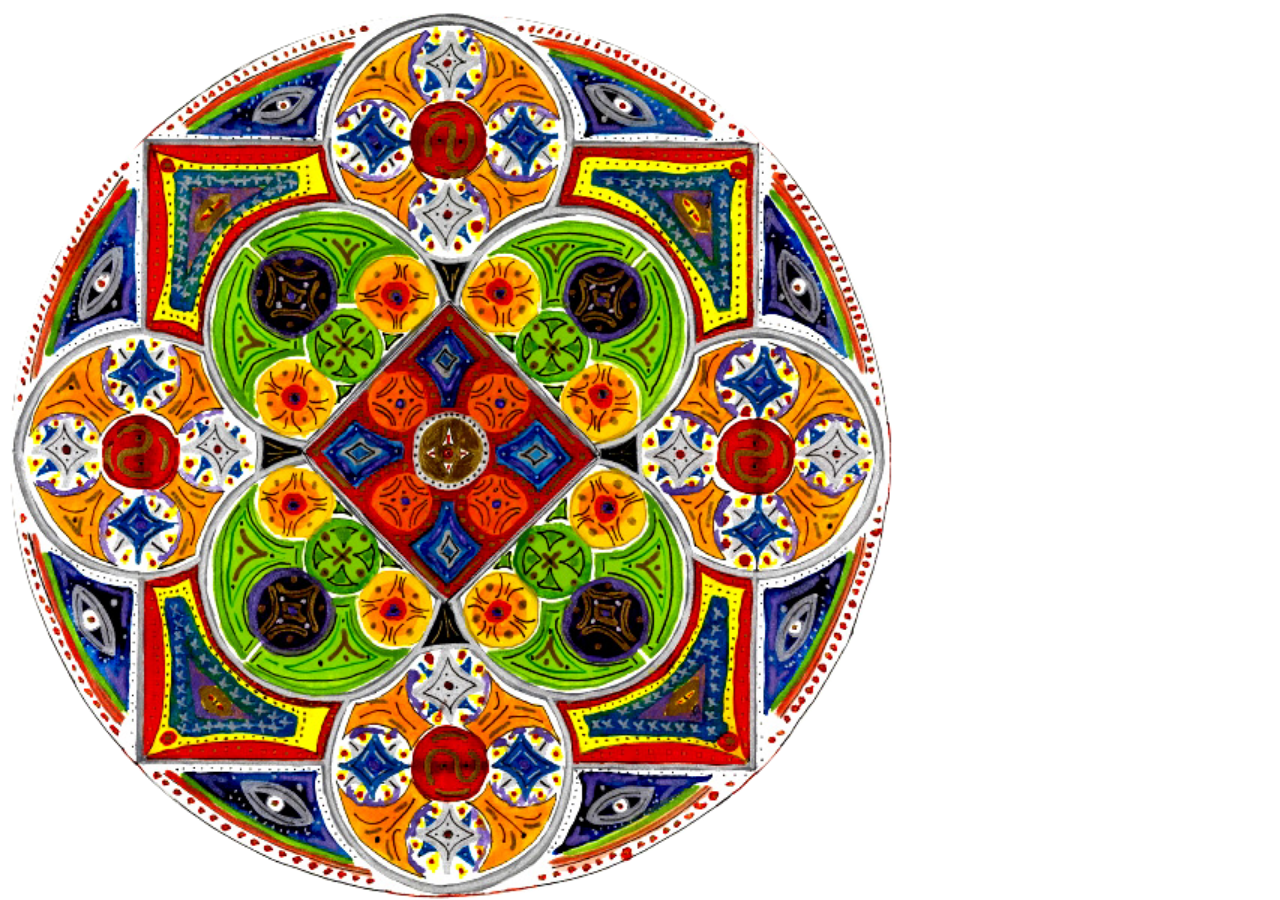
<file: espositore.html>
<!-- 	espositore.html
		Questo documento HTML crea il singolo espositore.
		Per funzionare, bisogna importare:
		- i file comuni (style.css e script.js);
		- i file dell'espositore (espositore.css ed espositore.js).
 -->
 
<html>
	<head>
		<!-- "Impostazioni" generali del documento HTML -->
		<meta charset="utf-8" />				<!-- Codifica del documento -->
		<title>Elemento: espositore</title>		<!-- Titolo della finestra -->
		
		<!-- Importa i fogli di stile (i file con estensione "css") -->
		<link rel="stylesheet" type="text/css" href="style/espositore.css">
		
		<!-- Importa gli script javascript (i file con estensione "js") -->
		<script type="text/javascript" src="script/classe.js"></script>
		<script type="text/javascript" src="script/script.js"></script>
		<script type="text/javascript" src="script/espositore.js"></script>
	</head>
	<body>
		<div class="espositore"></div>		<!-- In automatico, espositore.js aggiunge a questo <div> il DOM necessario per creare l'espositore -->
	</body>
</html>
</file>
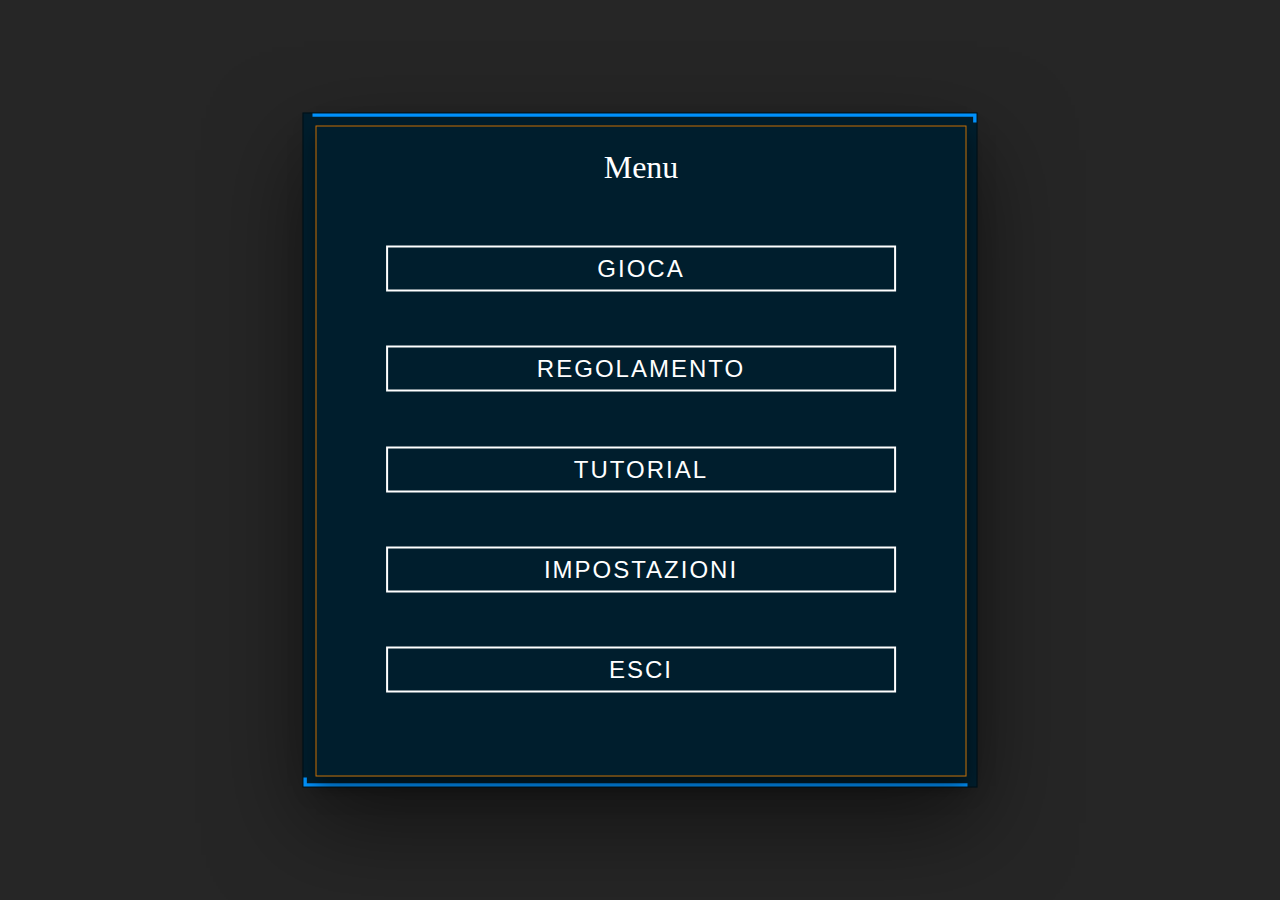
<file: menu.html>
<html>
	<head>
	<title>MENU DI PAUSA</title>
	<script type="text/javascript">
/** Questo file porta all'index.html nella cartella menu */
		function redirect() {
			location.href ="./menu/index.html"
		}
	</script>
	</head>
	
	<body onload="redirect()">
	</body>
</html>
</file>
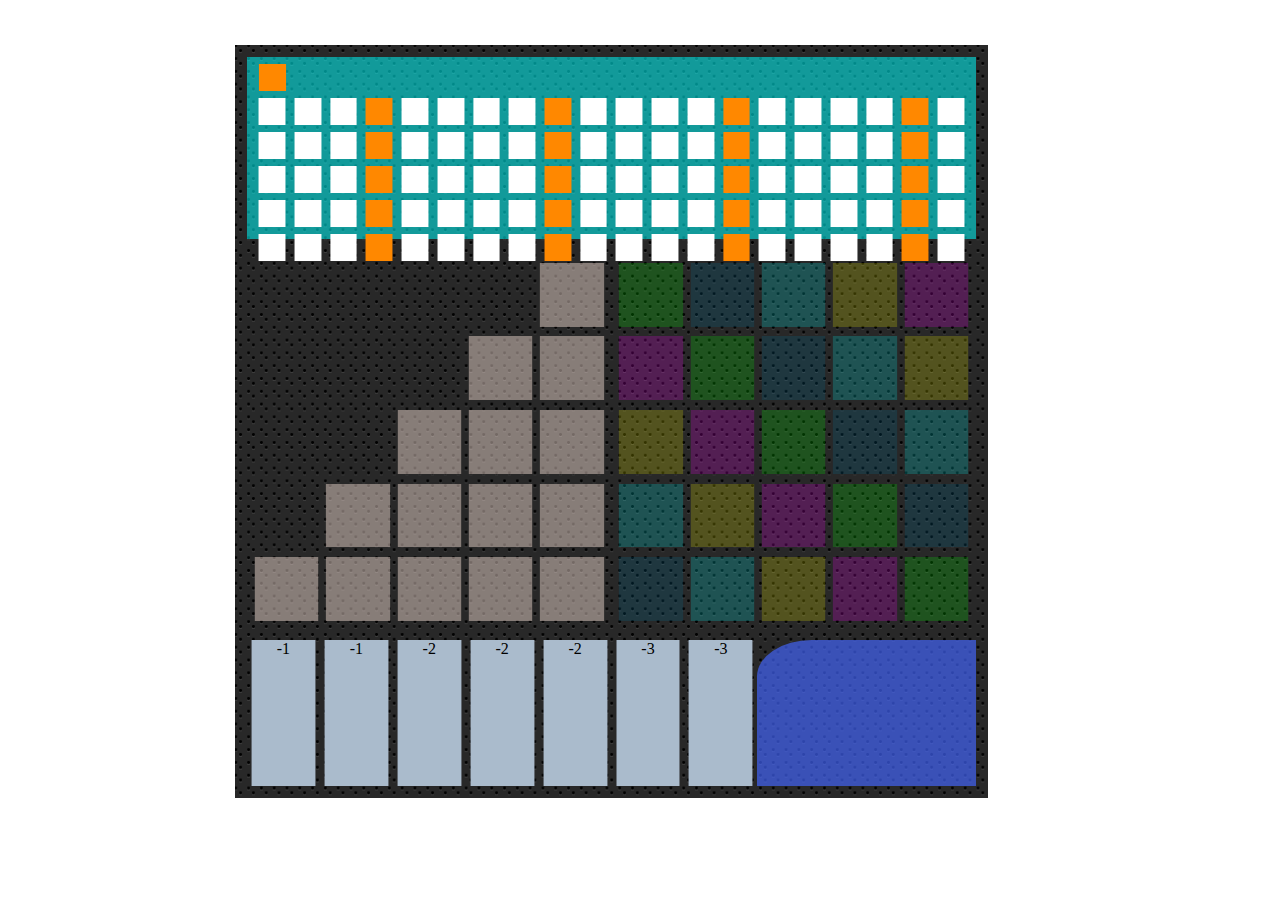
<file: piattaforma.html>
<!-- 	piattaforma.html
		Questo documento HTML crea una piattaforma.
		Per funzionare, bisogna importare:
		- i file comuni (style.css e script.js);
		- i file della piattaforma (piattaforma.css e piattaforma.js).
 -->

<html>
	<head>
		<!-- "Impostazioni" generali del documento HTML -->
		<meta charset="utf-8" />				<!-- Codifica del documento -->
		<title>Elemento: piattaforma</title>	<!-- Titolo della finestra -->
		
		<!-- Importa i fogli di stile (i file con estensione "css") -->
		<link rel="stylesheet" type="text/css" href="style/piattaforma.css" />
		
		<!-- Importa gli script javascript (i file con estensione "js") -->
		<script type="text/javascript" src="script/classe.js"></script>
		<script type="text/javascript" src="script/script.js"></script>
		<script type="text/javascript" src="script/piattaforma.js"></script>
	</head>
	
	<body>
		<div class="piattaforma"></div>		<!-- In automatico, piattaforma.js aggiunge a questo <div> il DOM necessario per creare la piattaforma -->
	</body>
</html>
</file>
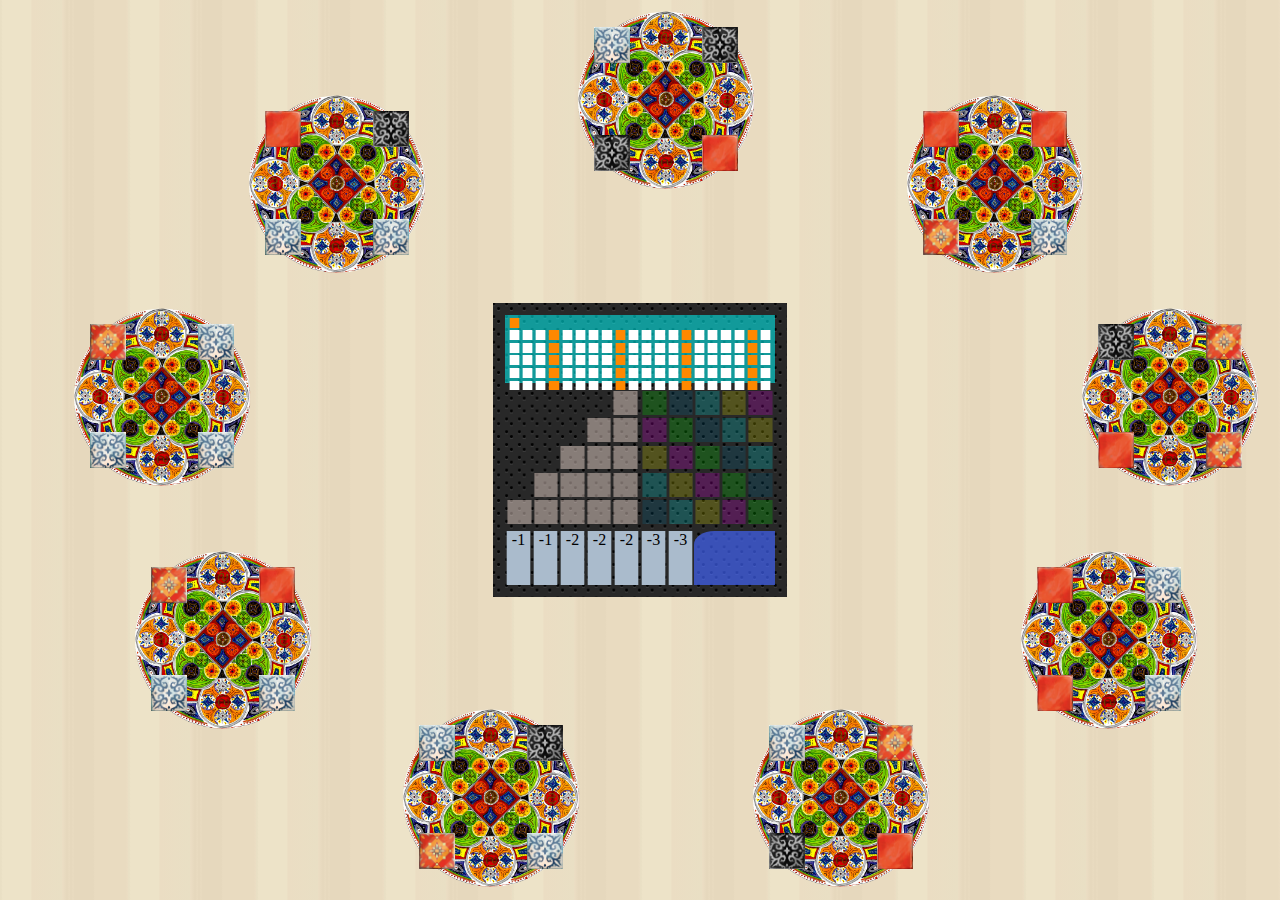
<file: tavolo.html>
<!-- 	tavolo.html
		Questo documento HTML crea il tavolo da gioco con la piattaforma da gioco più N espositori (N cambia in base al numero di giocatori).
		Per funzionare, bisogna importare:
		- i file comuni (style.css e script.js);
		- i componenti del tavolo (piattaforma.css, piattaforma.js, espositore.css ed espositore.js);
		- i file del tavolo (tavolo.css e tavolo.js).
 -->

<html>
	<head>
		<!-- "Impostazioni" generali del documento HTML -->
		<meta charset="utf-8" />			<!-- Codifica del documento -->
		<title>AZUL</title>					<!-- Titolo della finestra -->
		
		<!-- Importa i fogli di stile (i file con estensione "css") -->
		<link rel="stylesheet" type="text/css" href="style/espositore.css">
		<link rel="stylesheet" type="text/css" href="style/piattaforma.css">
		<link rel="stylesheet" type="text/css" href="style/tavolo.css">
		
		<!-- Importa gli script javascript (i file con estensione "js") -->
		<script type="text/javascript" src="script/classe.js"></script>
		<script type="text/javascript" src="script/script.js"></script>
		<script type="text/javascript" src="script/borsa.js"></script>
		<script type="text/javascript" src="script/espositore.js"></script>
		<script type="text/javascript" src="script/piattaforma.js"></script>
		<script type="text/javascript" src="script/tavolo.js"></script>
	</head>
	<body>
		<div class="tavolo"></div>		<!-- In automatico, tavolo.js aggiunge a questo <div> il DOM necessario per creare il tavolo da gioco -->
	</body>
</html>
</file>
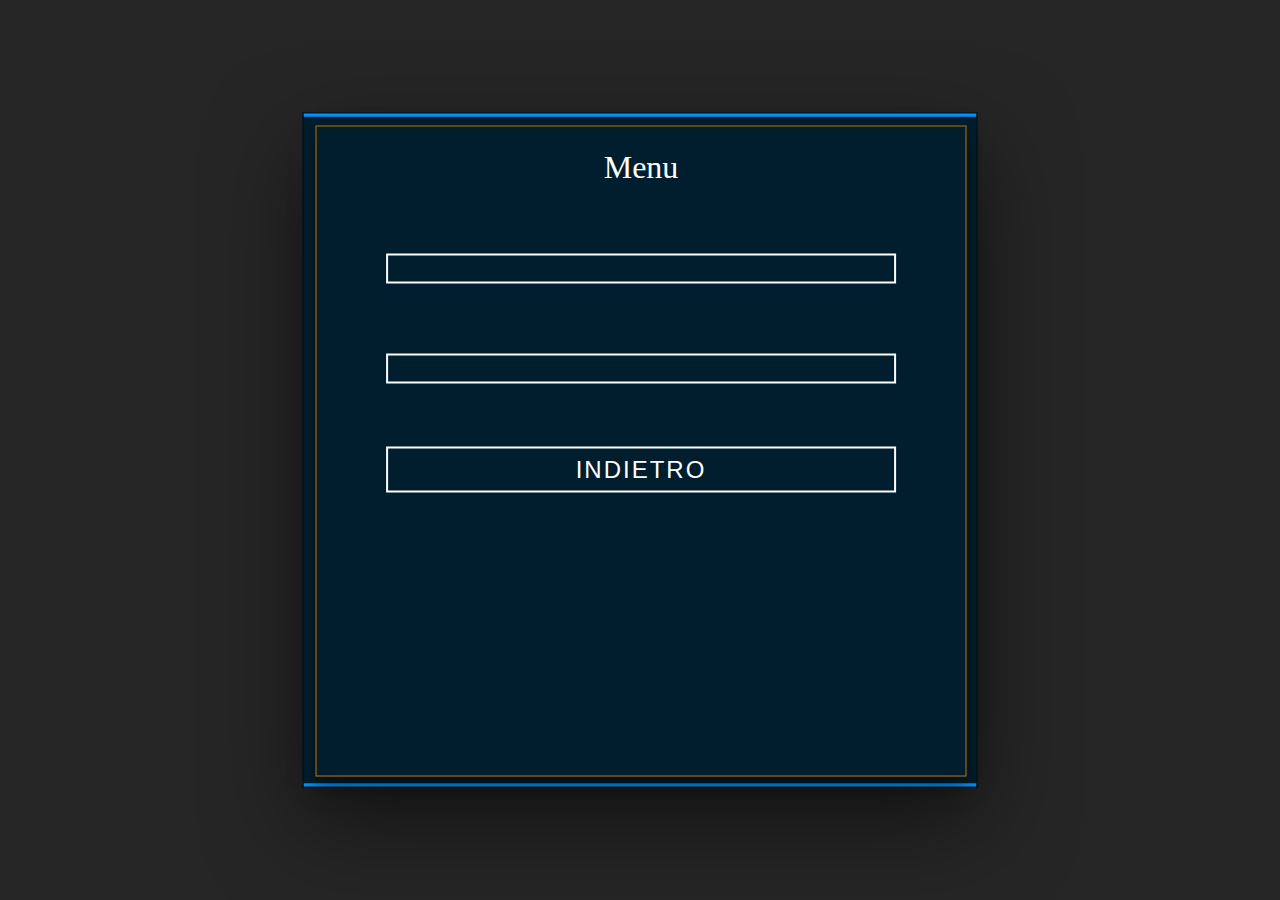
<file: menu/Impostazioni/Impostazioni.html>
<html>
	<head>
		<title>Impostazioni</title>
		<link rel="stylesheet" type="text/css" href="style.css">
		<link rel="stylesheet" type="text/css" href="bottone.css">
	</head>
	<body>
			<div class="menu-container">
				<svg viewBox="0 0 100 100"><rect width="100" height="100"></rect></svg>
				<div class="menu">
					<div class="menu-item-title">Menu</div>
					<div class="menu-item">
						<a href="#"></a>
					</div>
					<div class="menu-item">
						<a href="#"></a>
					</div>
					<div class="menu-item">
						<a href="../index.html">INDIETRO</a>
					</div>

				</div>
			</div>
	</body>
</html>
</file>
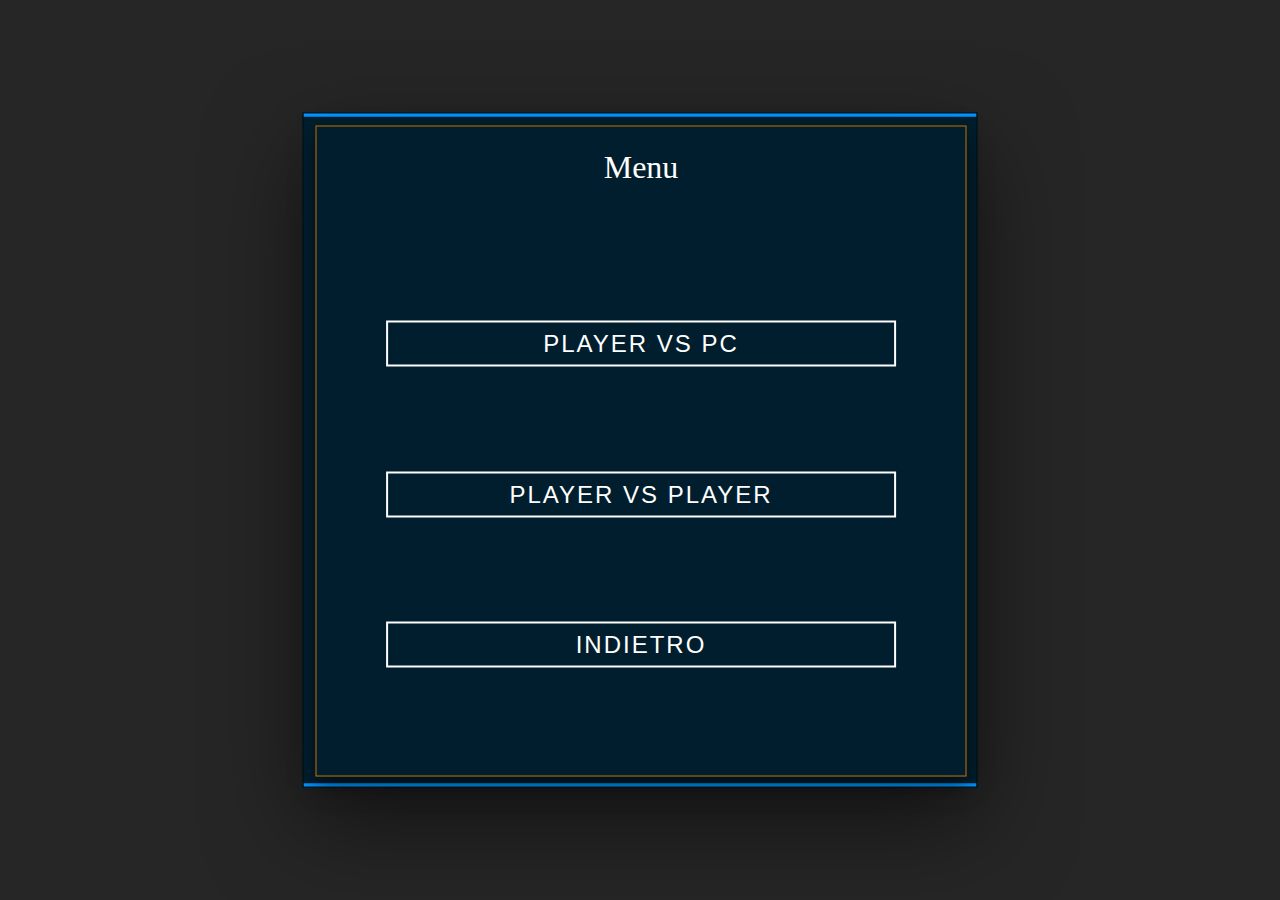
<file: menu/Modalita/Modalita.html>
<html>
	<head>
		<title>Modalita</title>
		<link rel="stylesheet" type="text/css" href="style.css">
		<link rel="stylesheet" type="text/css" href="bottone.css">
	</head>
	<body>
			<div class="menu-container">
				<svg viewBox="0 0 100 100"><rect width="100" height="100"></rect></svg>
				<div class="menu">
					<div class="menu-item-title">Menu</div>
					<div class="menu-item">
						<a href="#">PLAYER VS PC</a>
					</div>
					<div class="menu-item">
						<a href="../../tavolo.html">PLAYER VS PLAYER</a>
					</div>
					<div class="menu-item">
						<a href="../index.html">INDIETRO</a>
					</div>
				</div>
			</div>
	</body>
</html>
</file>
<file: style/espositore.css>
/* Import - Importa il foglio di stile generico */
@import url("style.css");

.espositore {
    width: 100vh;
    height: 100vh;

    background: url("../image/espositore.png");
    border-radius: 50%;
    background-size: 100% 100%;
}

#piastrella-0 {
    position: relative;
    top: 10%;
    left: 10%;
}

#piastrella-1 {
    position: relative;
    top: 10%;
    left: calc(-20% + 70%);
}

#piastrella-2 {
    position: relative;
    top: calc(10% + 60%);
    left: calc(-40% + 10%);
}

#piastrella-3 {
    position: relative;
    top: calc(10% + 60%);
    left: calc(-60% + 70%);
}

/*.espositore .base {
    
}*/

.espositore .piastrella {
    width: 20%;
    height: 20%;
}
</file>
<file: style/piattaforma.css>
/* TODO: rivedere il codice ed aggiungere eventuali commenti */

/* Import - Importa il foglio di stile generico */
@import url("style.css");

/* Regole - Sfondo della pagina */
html {
	position: relative;
	
	width: 100%;
	height: 100vh;
	
	color: #000;
}

/* Regole - Tavolo */
body {
	position: absolute;
	width: 90vh;					/* Il corpo html è grande quanto un quadrato con il lato pari al 90% dell'altezza dello schermo */
	height: 90vh;
	
	top: 50%;
	left: 50%;
	
	transform: translate(-50%, -50%);
	overflow: hidden;				/* Rimuovo la scrollbar verticale e orizzontale */
}

/* Regole - Contorno del tavolo */
.piattaforma {
	position: relative;				/* Il widget è posizionato rispetto alla sua posizione normale */
	
	/* Riduco del 5% l'area totale per far visualizzare lo sfondo del tag <body> */
	width: calc(100% - 10%);
	height: calc(100% - 10%);
	
	/*background: #ff00000f;*/
	background: radial-gradient(black 15%, transparent 16%) 0 0,
				radial-gradient(black 15%, transparent 16%) 8px 8px,
				radial-gradient(rgba(255,255,255,.1) 15%, transparent 20%) 0 1px,
				radial-gradient(rgba(255,255,255,.1) 15%, transparent 20%) 8px 9px;
				
	background-color: #282828;
	background-size: 1vw 1vw;
	
	border: solid 1vw transparent;
}

/* Regole - Sezione punteggio */
.punteggio {
	width: 100%;
	height: 25%;
	position: absolute;				/* Il widget è posizionato rispetto alla posizione assoluta del widget padre */
	
    left: 0;
    top: 0;

	background: #0ff8;
}

.punteggio-riga {
	width: 98%;
	height: calc((100% / 6) - 2%);
	
	display: flex;
	flex-direction: row;
	flex-wrap: wrap;
	justify-content: flex-start;
	align-items: stretch;
	align-content: space-between;
	
	margin-left: 1%;
	margin-top: 1%;
}

.punteggio-cella {
	box-sizing: border-box;
	/* border: solid 1px black; */
	
	height: 100%;
	
	flex-grow: 1;
	font-size: 2.5vh;
	
	text-align: center;
	line-height: -moz-block-height;	/* Centrare verticalmente il testo */
}

.punteggio-sfondo {
	background: orange;
}

/* Regole - Sezione righe */
.righe {
	width: 50%;
	height: 50%;
	position: absolute;				/* Il widget è posizionato rispetto alla posizione assoluta del widget padre */
	
    left: 0;
    top: 27.5%;
}

.righe-riga {
	width: 98%;
	height: calc(100% / 5);
	
	display: flex;
	flex-direction: row;
	flex-wrap: wrap;
	align-content: center;
	justify-content: flex-end;
	
	margin-top: 0.20%;
	margin-bottom: 0.20%;
	margin-left: 1%;
}

.righe-cella {
	box-sizing: border-box;
	/* border: solid 1px black; */
	
	max-width: calc(100% / 5);
	height: 87.5%;
	
	flex-grow: 1;
	font-size: 2.5vh;
	
	opacity: 0.5;
	
	text-align: center;
	line-height: -moz-block-height;	/* Centrare verticalmente il testo */
}

/* Regole - Sezione parete */
.parete {
	width: 50%;
	height: 50%;
	position: absolute;				/* Il widget è posizionato rispetto alla posizione assoluta del widget padre */
	
    left: 50%;
    top: 27.5%;
}

.parete-riga {
	width: 98%;
	height: calc(100% / 5);
	
	display: flex;
	flex-direction: row;
	flex-wrap: wrap;
	align-content: center;
	justify-content: flex-start;
	
	margin-top: 0.20%;
	margin-bottom: 0.20%;
	margin-left: 1%;
}

.parete-cella {
	box-sizing: border-box;
	/* border: solid 1px black; */
	
	width: calc(100% / 20);
	height: 87.5%;
	
	flex-grow: 1;
	font-size: 2.5vh;
	
	text-align: center;
	line-height: -moz-block-height;	/* Centrare verticalmente il testo */
	opacity: 0.2;
}

.parete-cella-selezionata {
	opacity: 1.0;
}

.box {
	position: relative;
	width: 10px;
	height: 10px;
	background: rgba(255, 255, 255, .1);	
	color: aqua;
	opacity: 0.5;
}

.layer {
	position: absolute;
	display: block;
	width: 100px;
	height: 100px;
	background: aqua;
	transition: 0.5s;
	border: 0px;
}


/* Regole - Sezione basamento */
.basamento {
	width: 100%;
	height: 20%;
	position: relative;				/* Il widget è posizionato rispetto alla posizione assoluta del widget padre */
	
    left: 0;
    top: 80%;
}

.basamento-riga {
	display: flex;
	
	flex-direction: row;
	flex-wrap: wrap;
	align-content: center;
	justify-content: flex-start;
	
	position: absolute;
	
	width: 70%;
	height: 100%;
	
	top: 0;
	left: 0;
}

.basamento-cella {
	position: relative;
	
	width: calc(100% / 7);
	height: 100%;
	
	flex-grow: 1;
}

.basamento-cella-immagine {
	position: absolute;
	
	width: 100%;
	height: 100%;
}

.basamento-cella-etichetta {
	position: absolute;
	
	width: 100%;
	height: 20%;
	
	text-align: center;
}

.basamento-punteggio {
	position: absolute;
	
	width: 30%;
	height: 100%;

	top: 0;
	left: 70%;
	
	border-top-left-radius: 25%;
	
	background: #46fa;
}

/* Regole - Animazione per posizionamento errato di una piastrella */
.errore-inserimento-piastrella {
	animation: shake 0.5s;
}

/* Animazione - Sfondo */
/*@keyframes gradient {
	0% {
		background-position: 0% 50%
	}
	50% {
		background-position: 100% 50%
	}
	100% {
		background-position: 0% 50%
	}
}*/

/* Animazione - Errore */
@keyframes shake {
	0% { transform: translate(1px, 1px) rotate(0deg); }
    10% { transform: translate(-1px, -2px) rotate(-1deg); }
    20% { transform: translate(-3px, 0px) rotate(1deg); }
    30% { transform: translate(3px, 2px) rotate(0deg); }
    40% { transform: translate(1px, -1px) rotate(1deg); }
    50% { transform: translate(-1px, 2px) rotate(-1deg); }
    60% { transform: translate(-3px, 1px) rotate(0deg); }
    70% { transform: translate(3px, 1px) rotate(-1deg); }
    80% { transform: translate(-1px, -1px) rotate(1deg); }
    90% { transform: translate(1px, 2px) rotate(0deg); }
    100% { transform: translate(1px, -2px) rotate(-1deg); }
}
</file>
<file: style/tavolo.css>
/* TODO: rivedere il codice ed aggiungere eventuali commenti */

/* Import - Importa il foglio di stile generico */
@import url("style.css");

/* TODO: rendere generico */
body {
	position: relative;
	width: 100vw;
	height: 100%;
	
	background: linear-gradient(to right, 	#e9dfc4 0%,
											#e9dfc4 1%,
											#ede3c8 2%,
											#ede3c8 24%,
											#ebddc3 25%,
											#e9dfc4 48%,
											#ebddc3 49%,
											#e6d8bd 52%,
											#e6d8bd 53%,
											#e9dbc0 54%,
											#e6d8bd 55%,
											#e6d8bd 56%,
											#e9dbc0 57%,
											#e6d8bd 58%,
											#e6d8bd 73%,
											#e9dbc0 74%,
											#e9dbc0 98%,
											#ebddc3 100%);
	background-size: 10%;
	
	transition: 0.5s;
}

.tavolo {
	width: 100%;
	height: 100%;
}

.tavolo,
.tavolo .piattaforma,
.tavolo .espositore {
	transition: 0.5s;
}

.tavolo .piattaforma {
	position: absolute;
	
	width: 30vh;
	height: 30vh;
	
	top: 50%;
	left: 50%;
	
	transform: translate(-50%, -50%);
}

/*	TODO:

	Ho cambiato un attimo l'altezza dell'espositore che avevi messo qui
	perchè rimaneva troppo schiacciato, il problema e che ingrandisce troppo 
	l'oggetto, vedi come riesci a fare

*/

.tavolo .espositore {
	position: absolute;
	width: 20vh;
	height: 20vh;
	margin-top: 1vh;
	margin-left: 5vw;
}

.tavolo .clicked {
	margin: 0;
	z-index: 1;
	
	position: absolute;
	top: 50% !important;
	left: 50% !important;
	
	box-shadow: 0 0 .5vh .5vh #0ff5;
}

.tavolo .unclicked {
	z-index: -1;
}

/* TODO: inserire animazioni */
.tavolo .bottone-indietro {
	position: absolute;
	top: 1vh;
	left: 1vh;
	
	width: 6vh;
	height: 6vh;
	
	z-index: 1;
}

/* MURO
body {
	background-color: silver;
	background-image: linear-gradient(335deg, #b00 23px, transparent 23px), linear-gradient(155deg, #d00 23px, transparent 23px), linear-gradient(335deg, #b00 23px, transparent 23px), linear-gradient(155deg, #d00 23px, transparent 23px);
	background-size: 58px 58px;
	background-position: 0px -2px, 4px 31px, 29px 27px, 34px 2px;
}
*/

/* RICAMO
body {
	background: linear-gradient(45deg, #dca 12%, transparent 0, transparent 88%, #dca 0), linear-gradient(135deg, transparent 37%, #a85 0, #a85 63%, transparent 0), linear-gradient(45deg, transparent 37%, #dca 0, #dca 63%, transparent 0) #753;
    background-size: auto auto, auto auto, auto auto;
	background-size: 25px 25px;
}
*/

/* CUBI
body {
	background-color: #556;
	background-image: linear-gradient(30deg, #445 12%, transparent 12.5%, transparent 87%, #445 87.5%, #445), linear-gradient(150deg, #445 12%, transparent 12.5%, transparent 87%, #445 87.5%, #445), linear-gradient(30deg, #445 12%, transparent 12.5%, transparent 87%, #445 87.5%, #445), linear-gradient(150deg, #445 12%, transparent 12.5%, transparent 87%, #445 87.5%, #445), linear-gradient(60deg, #99a 25%, transparent 25.5%, transparent 75%, #99a 75%, #99a), linear-gradient(60deg, #99a 25%, transparent 25.5%, transparent 75%, #99a 75%, #99a);
	background-size: 80px 140px;
	background-position: 0 0, 0 0, 40px 70px, 40px 70px, 0 0, 40px 70px;
}
*/

/* ALTRI EFFETTI: http://lea.verou.me/css3patterns/ */
</file>
<file: menu/Impostazioni/style.css>
html, body {
	margin: 0;
	padding: 0;
	background: #073146;
	font-family: sans-serif;
}

.menu-container {
	width: 75vh;
	height: 75vh;
	position: absolute;
	
	top: 50%;
	left: 50%;
	transform: translate(-50%, -50%);
	
	background: #001e2d;
	box-sizing: border-box;
	box-shadow: 0 4vh 7vw rgba(0,0,0,.5);
	border: .1em solid rgba(0,0,0,.5);
}

.menu-container .menu {
	width: calc(100% - 4.5em);
	height: calc(100% - 4.5em);
	position: absolute;
	
	top: .75em;
	left: .75em;
	right: .75em;
	
	border: .1em solid #c76e03;
	padding: 1.5em;
	box-shadow: 0 1vh 1.5vw rgba(0,0,0,.5);
	text-align: center;
}

.menu-container svg,
.menu-container svg rect {
	position: absolute;
	top: 0;
	left: 0;
	fill: transparent;
}

.menu-container > svg > rect { /* Per indicare il figlio preciso (per creare due "effetti stroke" */
	stroke: #0093ff;
	stroke-width: 1;
	stroke-dasharray: 100;
	animation: animate 5s linear infinite;
}

.menu-item,
.menu-item-title {
	position: relative;
	width: 100%;
	height: calc(100% / 6);		/* COSTANTE: numero di voci*/
	line-height: 1em;
}

.menu-item-title {
	color: #fff;
	font-size: 2em;
	font-family: Comics Sans;
	margin-bottom: -1em;
}

@keyframes animate {
	0% {
		stroke-dashoffset: 400;
	},
	100% {
		stroke-dashoffset: 0;
	}
}
</file>
<file: menu/Impostazioni/bottone.css>
body {
	margin: 0;
	padding: 0;
	font-family: sans-serif;
	background: #262626;
}

a {
	position: absolute;
	top: 50%;
	left: 50%;
	transform: translate(-50%, -50%);
	padding: 15px 15px;
	text-transform: uppercase;
	text-decoration: none;
	color: #fff;
	letter-spacing: 2px;
	font-size: 24px;
	
	width: 80%;
}

a:before {
	content: '';
	position: absolute;
	top: 0;
	left: 0;
	width: 100%;
	height: 100%;
	background: #03a9f4;
	z-index: -1;
	transition: transform 0.5s;
	transform-origin: bottom right;
	transform: scale(0);
}

a:hover:before {
	transition: transform 0.5s;
	transform-origin: top left;
	transform: scale(1);
}

a:after {
	content: '';
	position: absolute;
	top: 0;
	left: 0;
	width: 100%;
	height: 100%;
	background: transparent;
	border: 2px solid #fff;
	box-sizing: border-box;
	z-index: -1;
	transition: transform 0.5s;
	transform-origin: top left;
	transform: scale(1);
}

a:hover:after {
	transition: transform 0.5s;
	transform-origin: bottom right;
	transform: scale(0);
}
</file>
<file: menu/Modalita/style.css>
html, body {
	margin: 0;
	padding: 0;
	background: #073146;
	font-family: sans-serif;
}

.menu-container {
	width: 75vh;
	height: 75vh;
	position: absolute;
	
	top: 50%;
	left: 50%;
	transform: translate(-50%, -50%);
	
	background: #001e2d;
	box-sizing: border-box;
	box-shadow: 0 4vh 7vw rgba(0,0,0,.5);
	border: .1em solid rgba(0,0,0,.5);
}

.menu-container .menu {
	width: calc(100% - 4.5em);
	height: calc(100% - 4.5em);
	position: absolute;
	
	top: .75em;
	left: .75em;
	right: .75em;
	
	border: .1em solid #c76e03;
	padding: 1.5em;
	box-shadow: 0 1vh 1.5vw rgba(0,0,0,.5);
	text-align: center;
}

.menu-container svg,
.menu-container svg rect {
	position: absolute;
	top: 0;
	left: 0;
	fill: transparent;
}

.menu-container > svg > rect { /* Per indicare il figlio preciso (per creare due "effetti stroke" */
	stroke: #0093ff;
	stroke-width: 1;
	stroke-dasharray: 100;
	animation: animate 5s linear infinite;
}

.menu-item,
.menu-item-title {
	position: relative;
	width: 100%;
	height: calc(100% / 4);		/* COSTANTE: numero di voci*/
	line-height: 1em;
}

.menu-item-title {
	color: #fff;
	font-size: 2em;
	font-family: Comics Sans;
	margin-bottom: -1em;
}

@keyframes animate {
	0% {
		stroke-dashoffset: 400;
	},
	100% {
		stroke-dashoffset: 0;
	}
}
</file>
<file: menu/Modalita/bottone.css>
body {
	margin: 0;
	padding: 0;
	font-family: sans-serif;
	background: #262626;
}

a {
	position: absolute;
	top: 50%;
	left: 50%;
	transform: translate(-50%, -50%);
	padding: 15px 15px;
	text-transform: uppercase;
	text-decoration: none;
	color: #fff;
	letter-spacing: 2px;
	font-size: 24px;
	
	width: 80%;
}

a:before {
	content: '';
	position: absolute;
	top: 0;
	left: 0;
	width: 100%;
	height: 100%;
	background: #03a9f4;
	z-index: -1;
	transition: transform 0.5s;
	transform-origin: bottom right;
	transform: scale(0);
}

a:hover:before {
	transition: transform 0.5s;
	transform-origin: top left;
	transform: scale(1);
}

a:after {
	content: '';
	position: absolute;
	top: 0;
	left: 0;
	width: 100%;
	height: 100%;
	background: transparent;
	border: 2px solid #fff;
	box-sizing: border-box;
	z-index: -1;
	transition: transform 0.5s;
	transform-origin: top left;
	transform: scale(1);
}

a:hover:after {
	transition: transform 0.5s;
	transform-origin: bottom right;
	transform: scale(0);
}
</file>
